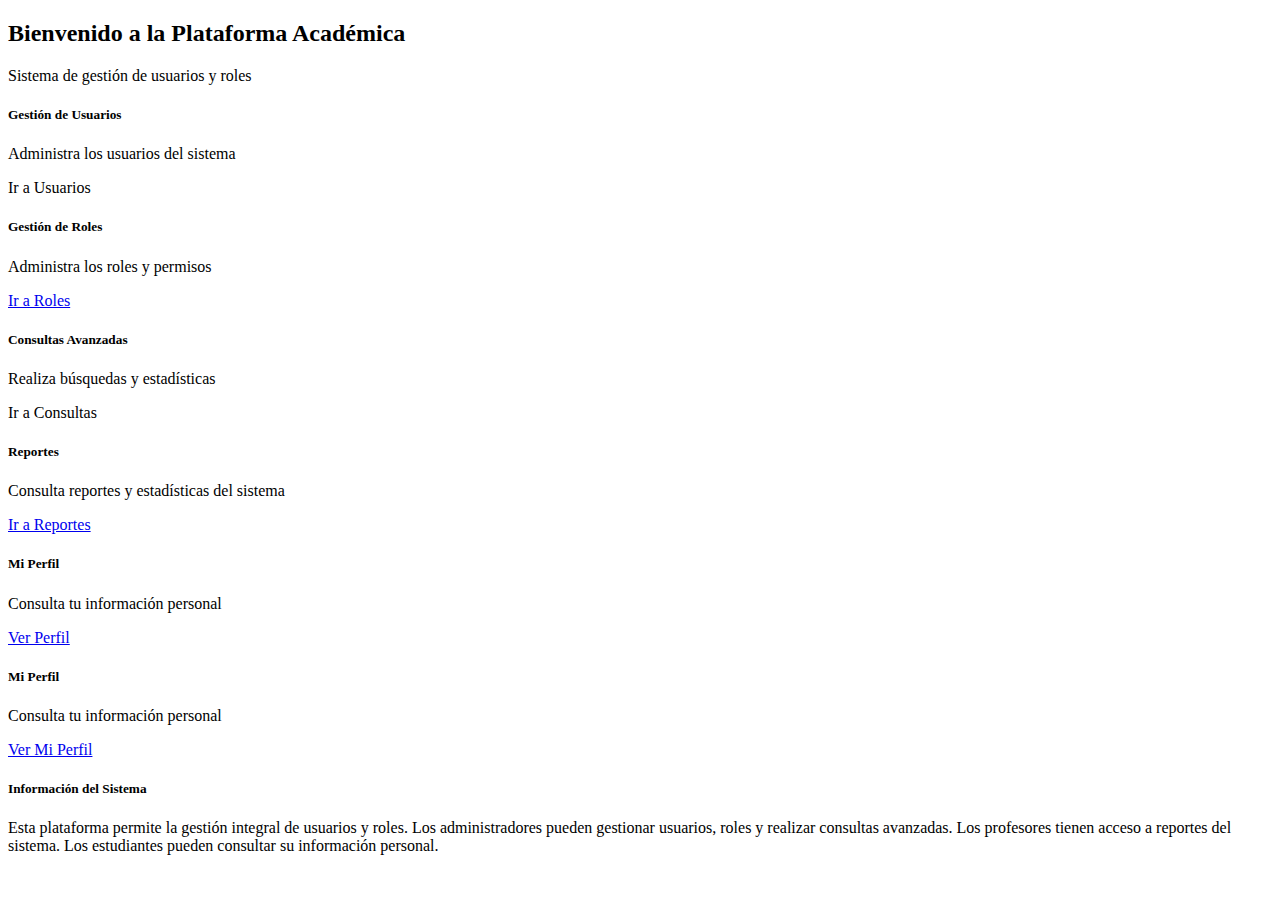
<file: EjercicioPractico2/src/main/resources/templates/index.html>
<!DOCTYPE html>
<html xmlns:th="http://www.thymeleaf.org"
      xmlns:sec="http://www.thymeleaf.org/extras/spring-security">
<head>
    <head th:replace="~{general/fragmentos :: head}"></head>
</head>
<body>
    <header th:replace="~{general/fragmentos :: header}"></header>
    <nav th:replace="~{general/fragmentos :: navbar}"></nav>
    
    <main class="content container">
        <div class="row mb-4">
            <div class="col-12">
                <h2>
                    <i class="bi bi-house-door-fill text-primary"></i>
                    Bienvenido a la Plataforma Académica
                </h2>
                <p class="text-muted">Sistema de gestión de usuarios y roles</p>
            </div>
        </div>
        
        <!-- Cards para ADMIN -->
        <div sec:authorize="hasRole('ADMIN')" class="row g-4 fade-in">
            <div class="col-md-4">
                <div class="card text-center h-100">
                    <div class="card-body">
                        <i class="bi bi-people-fill text-primary" style="font-size: 3rem;"></i>
                        <h5 class="card-title mt-3">Gestión de Usuarios</h5>
                        <p class="card-text">Administra los usuarios del sistema</p>
                        <a th:href="@{/usuarios/listado}" class="btn btn-primary btn-custom">
                            <i class="bi bi-arrow-right-circle"></i> Ir a Usuarios
</a>
                    </div>
                </div>
            </div>
            
            <div class="col-md-4">
                <div class="card text-center h-100">
                    <div class="card-body">
                        <i class="bi bi-shield-fill text-success" style="font-size: 3rem;"></i>
                        <h5 class="card-title mt-3">Gestión de Roles</h5>
                        <p class="card-text">Administra los roles y permisos</p>
                        <a href="/roles/listado" class="btn btn-success btn-custom">
                            <i class="bi bi-arrow-right-circle"></i> Ir a Roles
                        </a>
                    </div>
                </div>
            </div>
            
            <div class="col-md-4">
                <div class="card text-center h-100">
                    <div class="card-body">
                        <i class="bi bi-search text-info" style="font-size: 3rem;"></i>
                        <h5 class="card-title mt-3">Consultas Avanzadas</h5>
                        <p class="card-text">Realiza búsquedas y estadísticas</p>
                        <a th:href="@{/consultas/index}" class="btn btn-info btn-custom text-white">
                            <i class="bi bi-arrow-right-circle"></i> Ir a Consultas
                        </a>
                    </div>
                </div>
            </div>
        </div>
        
        <!-- Cards para PROFESOR -->
        <div sec:authorize="hasRole('PROFESOR')" class="row g-4 fade-in">
            <div class="col-md-6">
                <div class="card text-center h-100">
                    <div class="card-body">
                        <i class="bi bi-file-bar-graph-fill text-warning" style="font-size: 3rem;"></i>
                        <h5 class="card-title mt-3">Reportes</h5>
                        <p class="card-text">Consulta reportes y estadísticas del sistema</p>
                        <a href="/reportes/" class="btn btn-warning btn-custom">
                            <i class="bi bi-arrow-right-circle"></i> Ir a Reportes
                        </a>
                    </div>
                </div>
            </div>
            
            <div class="col-md-6">
                <div class="card text-center h-100">
                    <div class="card-body">
                        <i class="bi bi-person-badge-fill text-primary" style="font-size: 3rem;"></i>
                        <h5 class="card-title mt-3">Mi Perfil</h5>
                        <p class="card-text">Consulta tu información personal</p>
                        <a href="/perfil/" class="btn btn-primary btn-custom">
                            <i class="bi bi-arrow-right-circle"></i> Ver Perfil
                        </a>
                    </div>
                </div>
            </div>
        </div>
        
        <!-- Cards para ESTUDIANTE -->
        <div sec:authorize="hasRole('ESTUDIANTE')" class="row g-4 fade-in">
            <div class="col-md-12">
                <div class="card text-center">
                    <div class="card-body py-5">
                        <i class="bi bi-person-badge-fill text-primary" style="font-size: 4rem;"></i>
                        <h5 class="card-title mt-3">Mi Perfil</h5>
                        <p class="card-text">Consulta tu información personal</p>
                        <a href="/perfil/" class="btn btn-primary btn-custom btn-lg">
                            <i class="bi bi-arrow-right-circle"></i> Ver Mi Perfil
                        </a>
                    </div>
                </div>
            </div>
        </div>
        
        <!-- Información adicional -->
        <div class="row mt-5">
            <div class="col-12">
                <div class="card bg-light">
                    <div class="card-body">
                        <h5><i class="bi bi-info-circle-fill text-primary"></i> Información del Sistema</h5>
                        <p class="mb-0">
                            Esta plataforma permite la gestión integral de usuarios y roles. 
                            Los administradores pueden gestionar usuarios, roles y realizar consultas avanzadas. 
                            Los profesores tienen acceso a reportes del sistema. 
                            Los estudiantes pueden consultar su información personal.
                        </p>
                    </div>
                </div>
            </div>
        </div>
    </main>
    
    <footer th:replace="~{general/fragmentos :: footer}"></footer>
    <div th:replace="~{general/fragmentos :: scripts}"></div>
</body>
</html>
</file>
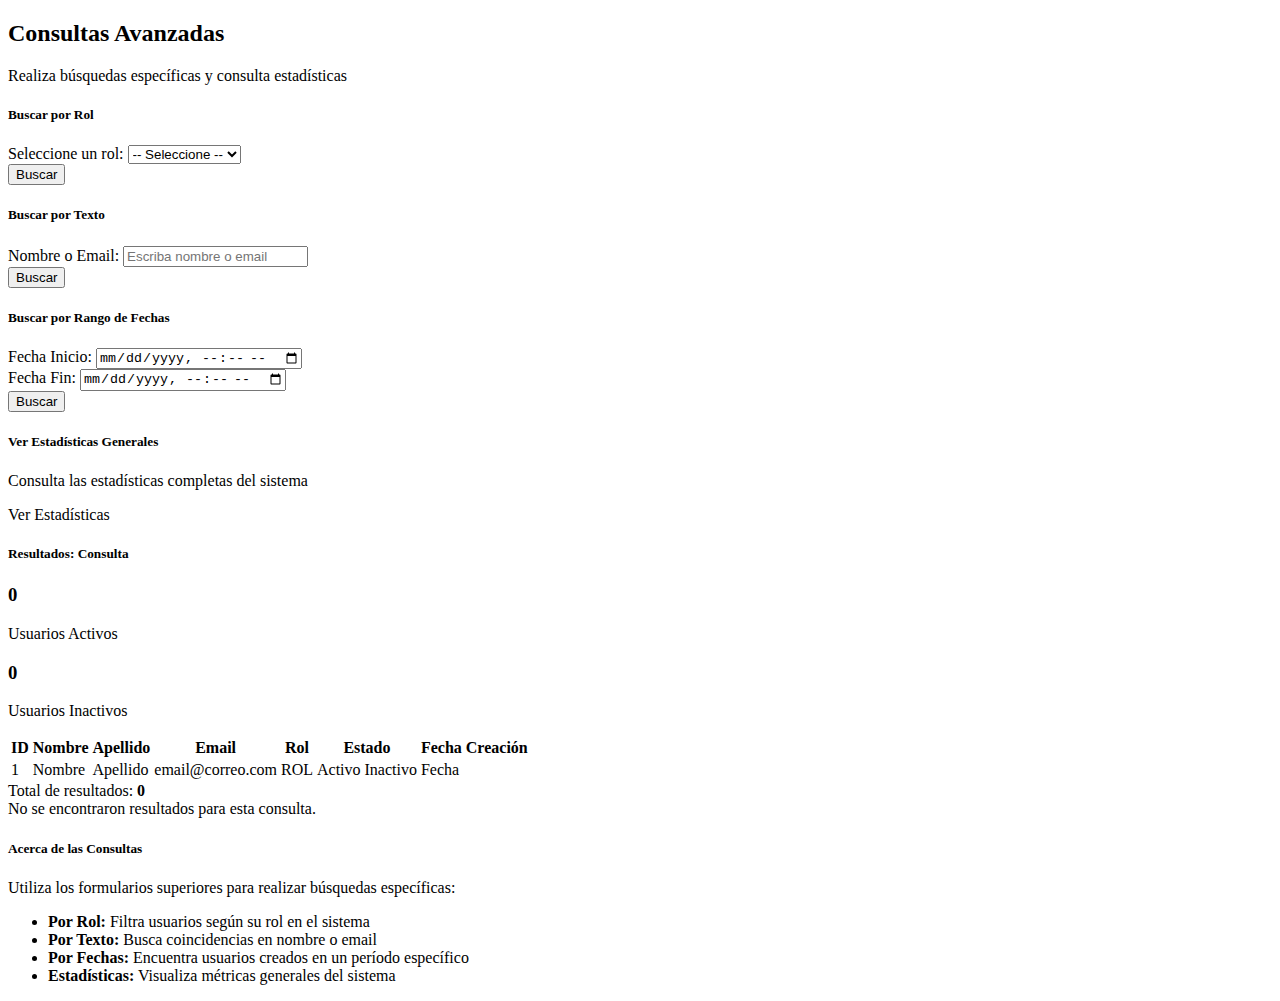
<file: EjercicioPractico2/src/main/resources/templates/consultas/index.html>
<!DOCTYPE html>
<html xmlns:th="http://www.thymeleaf.org" xmlns:sec="http://www.thymeleaf.org/extras/spring-security">
    <head th:replace="~{general/fragmentos :: head}"></head>


<body>
    <header th:replace="~{general/fragmentos :: header}"></header>
    <nav th:replace="~{general/fragmentos :: navbar}"></nav>
    
    <main class="content container">
        <div class="row mb-4">
            <div class="col-12">
                <h2>
                    <i class="bi bi-search text-info"></i>
                    Consultas Avanzadas
                </h2>
                <p class="text-muted">Realiza búsquedas específicas y consulta estadísticas</p>
            </div>
        </div>
        
        <!-- Formularios de Consulta -->
        <div class="row g-4 mb-4">
            <!-- Consulta por Rol -->
            <div class="col-md-6">
                <div class="card fade-in">
                    <div class="card-header bg-primary text-white">
                        <h5 class="mb-0">
                            <i class="bi bi-shield-fill"></i> Buscar por Rol
                        </h5>
                    </div>
                    <div class="card-body">
                        <form th:action="@{/consultas/por-rol}" method="get">
                            <div class="mb-3">
                                <label for="rolId" class="form-label">Seleccione un rol:</label>
                                <select class="form-select" id="rolId" name="rolId" required>
                                    <option value="">-- Seleccione --</option>
                                    <option th:each="rol : ${roles}" 
                                            th:value="${rol.id}" 
                                            th:text="${rol.nombre}">
                                    </option>
                                </select>
                            </div>
                            <button type="submit" class="btn btn-primary w-100">
                                <i class="bi bi-search"></i> Buscar
                            </button>
                        </form>
                    </div>
                </div>
            </div>
            
            <!-- Consulta por Texto -->
            <div class="col-md-6">
                <div class="card fade-in">
                    <div class="card-header bg-success text-white">
                        <h5 class="mb-0">
                            <i class="bi bi-search"></i> Buscar por Texto
                        </h5>
                    </div>
                    <div class="card-body">
                        <form th:action="@{/consultas/buscar-texto}" method="get">
                            <div class="mb-3">
                                <label for="texto" class="form-label">Nombre o Email:</label>
                                <input type="text" class="form-control" id="texto" 
                                       name="texto" placeholder="Escriba nombre o email" required>
                            </div>
                            <button type="submit" class="btn btn-success w-100">
                                <i class="bi bi-search"></i> Buscar
                            </button>
                        </form>
                    </div>
                </div>
            </div>
            
            <!-- Consulta por Rango de Fechas -->
            <div class="col-md-12">
                <div class="card fade-in">
                    <div class="card-header bg-warning text-dark">
                        <h5 class="mb-0">
                            <i class="bi bi-calendar-range-fill"></i> Buscar por Rango de Fechas
                        </h5>
                    </div>
                    <div class="card-body">
                        <form th:action="@{/consultas/por-fechas}" method="get">
                            <div class="row">
                                <div class="col-md-5 mb-3">
                                    <label for="inicio" class="form-label">Fecha Inicio:</label>
                                    <input type="datetime-local" class="form-control" 
                                           id="inicio" name="inicio" required>
                                </div>
                                <div class="col-md-5 mb-3">
                                    <label for="fin" class="form-label">Fecha Fin:</label>
                                    <input type="datetime-local" class="form-control" 
                                           id="fin" name="fin" required>
                                </div>
                                <div class="col-md-2 mb-3 d-flex align-items-end">
                                    <button type="submit" class="btn btn-warning w-100">
                                        <i class="bi bi-search"></i> Buscar
                                    </button>
                                </div>
                            </div>
                        </form>
                    </div>
                </div>
            </div>
            
            <!-- Estadísticas -->
            <div class="col-md-12">
                <div class="card fade-in">
                    <div class="card-header bg-info text-white">
                        <h5 class="mb-0">
                            <i class="bi bi-graph-up-arrow"></i> Ver Estadísticas Generales
                        </h5>
                    </div>
                    <div class="card-body text-center">
                        <p>Consulta las estadísticas completas del sistema</p>
                        <a th:href="@{/consultas/estadisticas}" class="btn btn-info btn-lg">
                            <i class="bi bi-bar-chart-fill"></i> Ver Estadísticas
                        </a>
                    </div>
                </div>
            </div>
        </div>
        
        <!-- Resultados de la Consulta -->
        <div th:if="${titulo != null}" class="card fade-in">
            <div class="card-header bg-dark text-white">
                <h5 class="mb-0">
                    <i class="bi bi-list-ul"></i> Resultados: <span th:text="${titulo}">Consulta</span>
                </h5>
            </div>
            <div class="card-body">
                <!-- Mostrar estadísticas si existen -->
                <div th:if="${activos != null}" class="row g-3 mb-4">
                    <div class="col-md-6">
                        <div class="alert alert-success text-center">
                            <h3 class="mb-0" th:text="${activos}">0</h3>
                            <p class="mb-0">Usuarios Activos</p>
                        </div>
                    </div>
                    <div class="col-md-6">
                        <div class="alert alert-danger text-center">
                            <h3 class="mb-0" th:text="${inactivos}">0</h3>
                            <p class="mb-0">Usuarios Inactivos</p>
                        </div>
                    </div>
                </div>
                
                <!-- Tabla de Resultados -->
                <div th:if="${usuarios != null and !usuarios.empty}">
                    <div class="table-responsive">
                        <table class="table table-hover table-striped">
                            <thead class="table-dark">
                                <tr>
                                    <th>ID</th>
                                    <th>Nombre</th>
                                    <th>Apellido</th>
                                    <th>Email</th>
                                    <th>Rol</th>
                                    <th>Estado</th>
                                    <th>Fecha Creación</th>
                                </tr>
                            </thead>
                            <tbody>
                                <tr th:each="usuario : ${usuarios}">
                                    <td th:text="${usuario.id}">1</td>
                                    <td th:text="${usuario.nombre}">Nombre</td>
                                    <td th:text="${usuario.apellido}">Apellido</td>
                                    <td th:text="${usuario.email}">email@correo.com</td>
                                    <td>
                                        <span class="badge bg-info" th:text="${usuario.rol.nombre}">ROL</span>
                                    </td>
                                    <td>
                                        <span th:if="${usuario.activo}" class="badge bg-success">Activo</span>
                                        <span th:unless="${usuario.activo}" class="badge bg-danger">Inactivo</span>
                                    </td>
                                    <td th:text="${#temporals.format(usuario.fechaCreacion, 'dd/MM/yyyy HH:mm')}">Fecha</td>
                                </tr>
                            </tbody>
                        </table>
                    </div>
                    <div class="alert alert-info mt-3">
                        <i class="bi bi-info-circle"></i>
                        Total de resultados: <strong th:text="${usuarios.size()}">0</strong>
                    </div>
                </div>
                
                <div th:if="${usuarios != null and usuarios.empty}" class="alert alert-warning">
                    <i class="bi bi-exclamation-triangle-fill"></i>
                    No se encontraron resultados para esta consulta.
                </div>
            </div>
        </div>
        
        <!-- Información -->
        <div class="row mt-4">
            <div class="col-12">
                <div class="card bg-light">
                    <div class="card-body">
                        <h5><i class="bi bi-lightbulb-fill text-warning"></i> Acerca de las Consultas</h5>
                        <p class="mb-0">
                            Utiliza los formularios superiores para realizar búsquedas específicas:
                        </p>
                        <ul class="mt-2">
                            <li><strong>Por Rol:</strong> Filtra usuarios según su rol en el sistema</li>
                            <li><strong>Por Texto:</strong> Busca coincidencias en nombre o email</li>
                            <li><strong>Por Fechas:</strong> Encuentra usuarios creados en un período específico</li>
                            <li><strong>Estadísticas:</strong> Visualiza métricas generales del sistema</li>
                        </ul>
                    </div>
                </div>
            </div>
        </div>
    </main>
    
    <footer th:replace="~{general/fragmentos :: footer}"></footer>
    <div th:replace="~{general/fragmentos :: scripts}"></div>
</body>
</html>
</file>
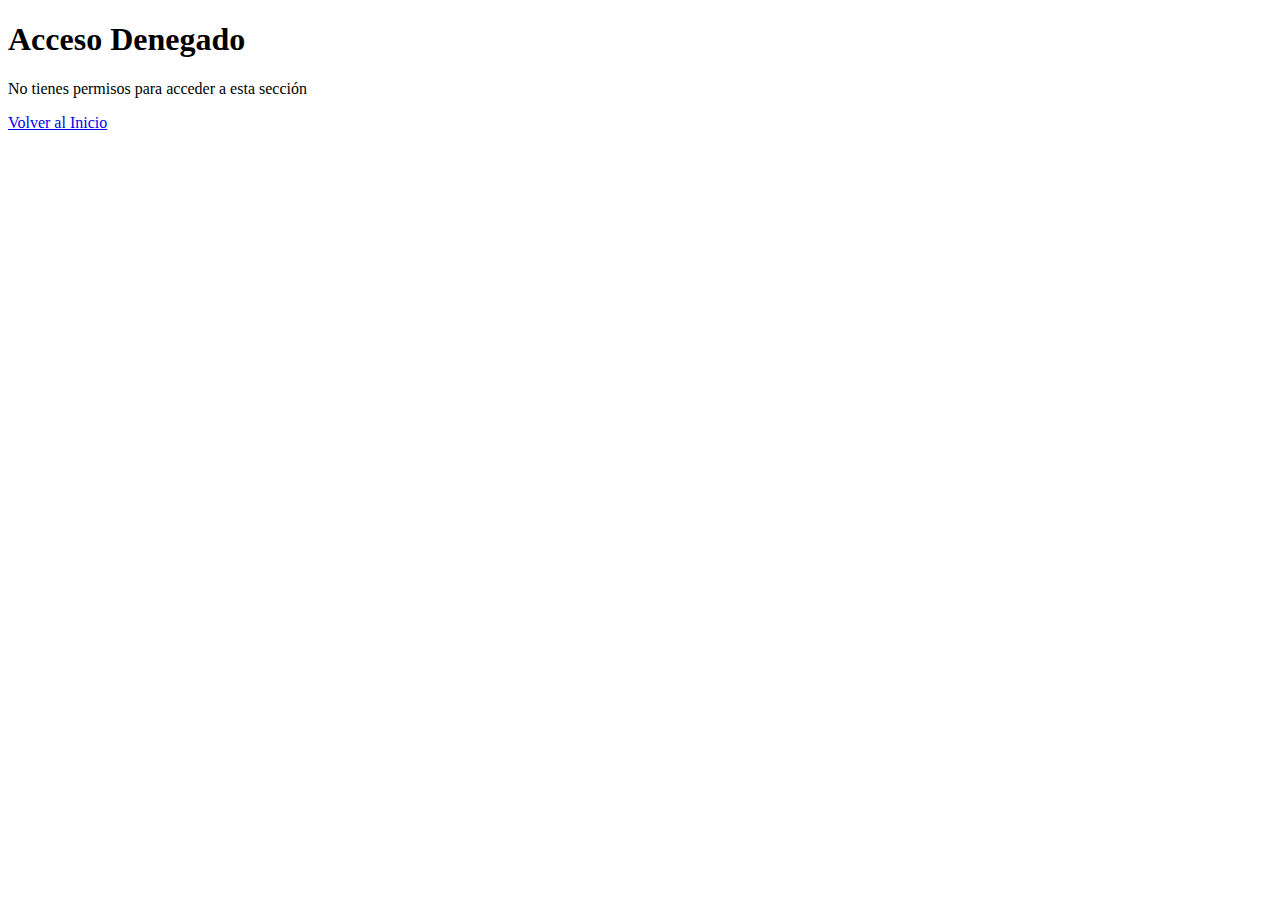
<file: EjercicioPractico2/src/main/resources/templates/acceso-denegado.html>
<!DOCTYPE html>
<html xmlns:th="http://www.thymeleaf.org">
<head>
    <head th:replace="~{general/fragmentos :: head}"></head>
</head>
<body>
    <header th:replace="~{general/fragmentos :: header}"></header>
    <nav th:replace="~{general/fragmentos :: navbar}"></nav>
    
    <main class="content container">
        <div class="access-denied-container">
            <div class="text-center">
                <i class="bi bi-shield-exclamation access-denied-icon"></i>
                <h1 class="display-4 mt-4">Acceso Denegado</h1>
                <p class="lead text-muted">
                    No tienes permisos para acceder a esta sección
                </p>
                <div class="mt-4">
                    <a href="/" class="btn btn-primary btn-lg btn-custom">
                        <i class="bi bi-house-door-fill"></i> Volver al Inicio
                    </a>
                </div>
            </div>
        </div>
    </main>
    
    <footer th:replace="~{general/fragmentos :: footer}"></footer>
    <div th:replace="~{general/fragmentos :: scripts}"></div>
</body>
</html>
</file>
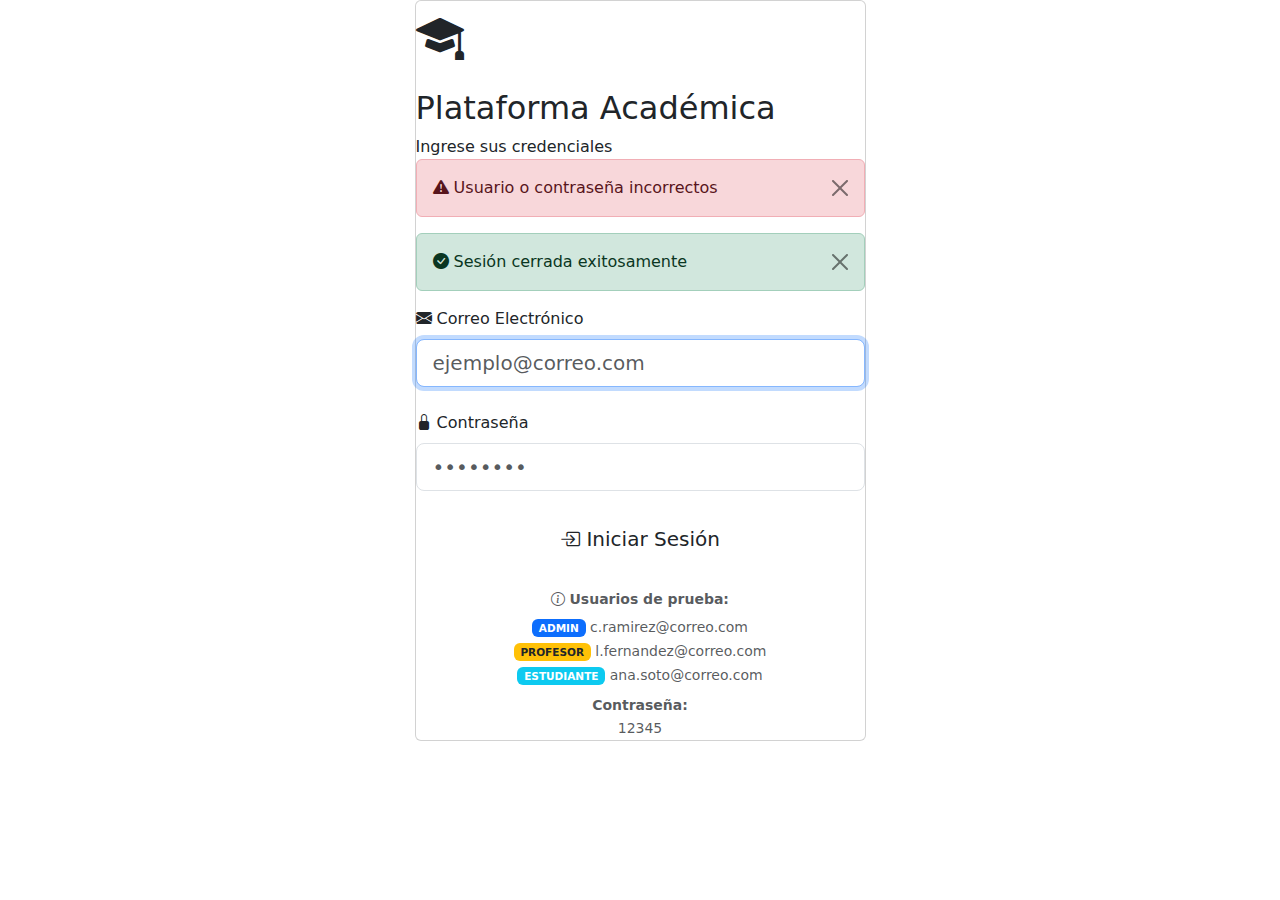
<file: EjercicioPractico2/src/main/resources/templates/login.html>
<!DOCTYPE html>
<html xmlns:th="http://www.thymeleaf.org">
<head>
    <meta charset="UTF-8">
    <meta name="viewport" content="width=device-width, initial-scale=1.0">
    <title>Login - Plataforma Académica</title>
    <link href="https://cdn.jsdelivr.net/npm/bootstrap@5.3.0/dist/css/bootstrap.min.css" rel="stylesheet">
    <link rel="stylesheet" href="https://cdn.jsdelivr.net/npm/bootstrap-icons@1.11.0/font/bootstrap-icons.css">
    <link rel="stylesheet" th:href="@{/css/estilos.css}">
</head>
<body>
    <div class="login-container">
        <div class="container">
            <div class="row justify-content-center">
                <div class="col-md-5">
                    <div class="card login-card">
                        <div class="login-header">
                            <i class="bi bi-mortarboard-fill" style="font-size: 3rem;"></i>
                            <h2 class="mt-3">Plataforma Académica</h2>
                            <p class="mb-0">Ingrese sus credenciales</p>
                        </div>
                        <div class="login-body">
                            <!-- Mensaje de error -->
                            <div th:if="${param.error}" class="alert alert-danger alert-dismissible fade show" role="alert">
                                <i class="bi bi-exclamation-triangle-fill"></i>
                                Usuario o contraseña incorrectos
                                <button type="button" class="btn-close" data-bs-dismiss="alert"></button>
                            </div>
                            
                            <!-- Mensaje de logout -->
                            <div th:if="${param.logout}" class="alert alert-success alert-dismissible fade show" role="alert">
                                <i class="bi bi-check-circle-fill"></i>
                                Sesión cerrada exitosamente
                                <button type="button" class="btn-close" data-bs-dismiss="alert"></button>
                            </div>
                            
                            <form th:action="@{/login}" method="post">
                                <div class="mb-4">
                                    <label for="username" class="form-label">
                                        <i class="bi bi-envelope-fill"></i> Correo Electrónico
                                    </label>
                                    <input type="email" class="form-control form-control-lg" 
                                           id="username" name="username" 
                                           placeholder="ejemplo@correo.com" required autofocus>
                                </div>
                                
                                <div class="mb-4">
                                    <label for="password" class="form-label">
                                        <i class="bi bi-lock-fill"></i> Contraseña
                                    </label>
                                    <input type="password" class="form-control form-control-lg" 
                                           id="password" name="password" 
                                           placeholder="••••••••" required>
                                </div>
                                
                                <button type="submit" class="btn btn-login w-100 btn-lg">
                                    <i class="bi bi-box-arrow-in-right"></i> Iniciar Sesión
                                </button>
                            </form>
                            
                            <div class="mt-4 text-center">
                                <small class="text-muted">
                                    <i class="bi bi-info-circle"></i>
                                    <strong>Usuarios de prueba:</strong><br>
                                    <span class="badge bg-primary mt-2">ADMIN</span> c.ramirez@correo.com<br>
                                    <span class="badge bg-warning text-dark mt-1">PROFESOR</span> l.fernandez@correo.com<br>
                                    <span class="badge bg-info mt-1">ESTUDIANTE</span> ana.soto@correo.com<br>
                                    <strong class="mt-2 d-block">Contraseña:</strong> 12345
                                </small>
                            </div>
                        </div>
                    </div>
                </div>
            </div>
        </div>
    </div>
    
    <script src="https://cdn.jsdelivr.net/npm/bootstrap@5.3.0/dist/js/bootstrap.bundle.min.js"></script>
</body>
</html>
</file>
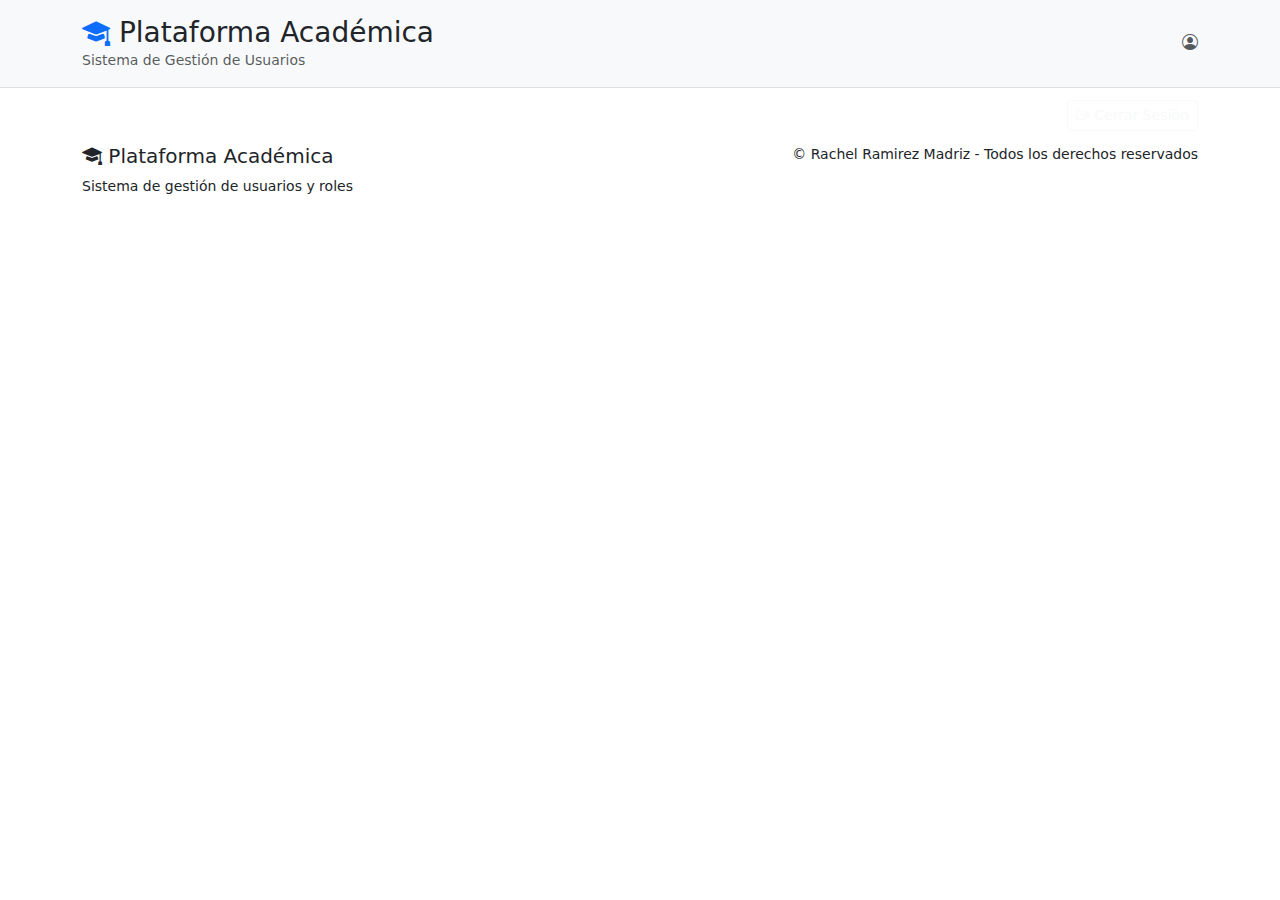
<file: EjercicioPractico2/src/main/resources/templates/general/fragmentos.html>
<!DOCTYPE html>
<html xmlns:th="http://www.thymeleaf.org"
      xmlns:sec="http://www.thymeleaf.org/extras/spring-security">

<head th:fragment="head">
    <meta charset="UTF-8">
    <meta name="viewport" content="width=device-width, initial-scale=1.0">
    <title>Plataforma Académica</title>

    <link href="https://cdn.jsdelivr.net/npm/bootstrap@5.3.0/dist/css/bootstrap.min.css" rel="stylesheet">
    <link rel="stylesheet" href="https://cdn.jsdelivr.net/npm/bootstrap-icons@1.11.0/font/bootstrap-icons.css">
    <link rel="stylesheet" th:href="@{/css/estilos.css}">
</head>

<body>

    <!-- HEADER -->
    <header th:fragment="header" class="bg-light py-3 border-bottom">
        <div class="container">
            <div class="row align-items-center">
                <div class="col-md-8">
                    <h1 class="h3 mb-0">
                        <i class="bi bi-mortarboard-fill text-primary"></i>
                        Plataforma Académica
                    </h1>
                    <p class="text-muted mb-0 small">Sistema de Gestión de Usuarios</p>
                </div>
                <div class="col-md-4 text-end" sec:authorize="isAuthenticated()">
                    <span class="text-muted">
                        <i class="bi bi-person-circle"></i>
                        <span sec:authentication="name"></span>
                    </span>
                    <span class="badge bg-primary ms-2" sec:authentication="principal.authorities"></span>
                </div>
            </div>
        </div>
    </header>

    <!-- NAVBAR -->
    <nav th:fragment="navbar" class="navbar navbar-expand-lg navbar-dark">
        <div class="container">
            <a class="navbar-brand" th:href="@{/}">
                <i class="bi bi-house-door-fill"></i> Inicio
            </a>

            <button class="navbar-toggler" type="button" data-bs-toggle="collapse" data-bs-target="#navbarNav">
                <span class="navbar-toggler-icon"></span>
            </button>

            <div class="collapse navbar-collapse" id="navbarNav">
                <ul class="navbar-nav me-auto">

                    <li class="nav-item" sec:authorize="hasRole('ADMIN')">
                        <a class="nav-link" th:href="@{/usuarios/listado}">
                            <i class="bi bi-people-fill"></i> Usuarios
                        </a>
                    </li>

                    <li class="nav-item" sec:authorize="hasRole('ADMIN')">
                        <a class="nav-link" th:href="@{/roles/listado}">
                            <i class="bi bi-shield-fill"></i> Roles
                        </a>
                    </li>

                    
                    <li class="nav-item" sec:authorize="hasRole('ADMIN')">
                        <a class="nav-link" th:href="@{/consultas/index}">
                            <i class="bi bi-search"></i> Consultas
                        </a>
                    </li>

                    <li class="nav-item" sec:authorize="hasRole('PROFESOR')">
                        <a class="nav-link" th:href="@{/reportes/reportes}">
                            <i class="bi bi-file-bar-graph-fill"></i> Reportes
                        </a>
                    </li>

                    <li class="nav-item" sec:authorize="isAuthenticated()">
                        <a class="nav-link" th:href="@{/perfil/}">
                            <i class="bi bi-person-badge-fill"></i> Mi Perfil
                        </a>
                    </li>

                </ul>

                <ul class="navbar-nav" sec:authorize="isAuthenticated()">
                    <li class="nav-item">
                        <form th:action="@{/logout}" method="post" class="d-inline">
                            <button type="submit" class="btn btn-outline-light btn-sm">
                                <i class="bi bi-box-arrow-right"></i> Cerrar Sesión
                            </button>
                        </form>
                    </li>
                </ul>

            </div>
        </div>
    </nav>

    <!-- FOOTER -->
    <footer th:fragment="footer">
        <div class="container">
            <div class="row">
                <div class="col-md-6">
                    <h5><i class="bi bi-mortarboard-fill"></i> Plataforma Académica</h5>
                    <p class="small mb-0">Sistema de gestión de usuarios y roles</p>
                </div>
                <div class="col-md-6 text-end">
                    <p class="small mb-0">© Rachel Ramirez Madriz - Todos los derechos reservados</p>
                </div>
            </div>
        </div>
    </footer>

    <!-- SCRIPTS -->
    <div th:fragment="scripts">
        <script src="https://cdn.jsdelivr.net/npm/bootstrap@5.3.0/dist/js/bootstrap.bundle.min.js"></script>
    </div>

</body>
</html>
</file>
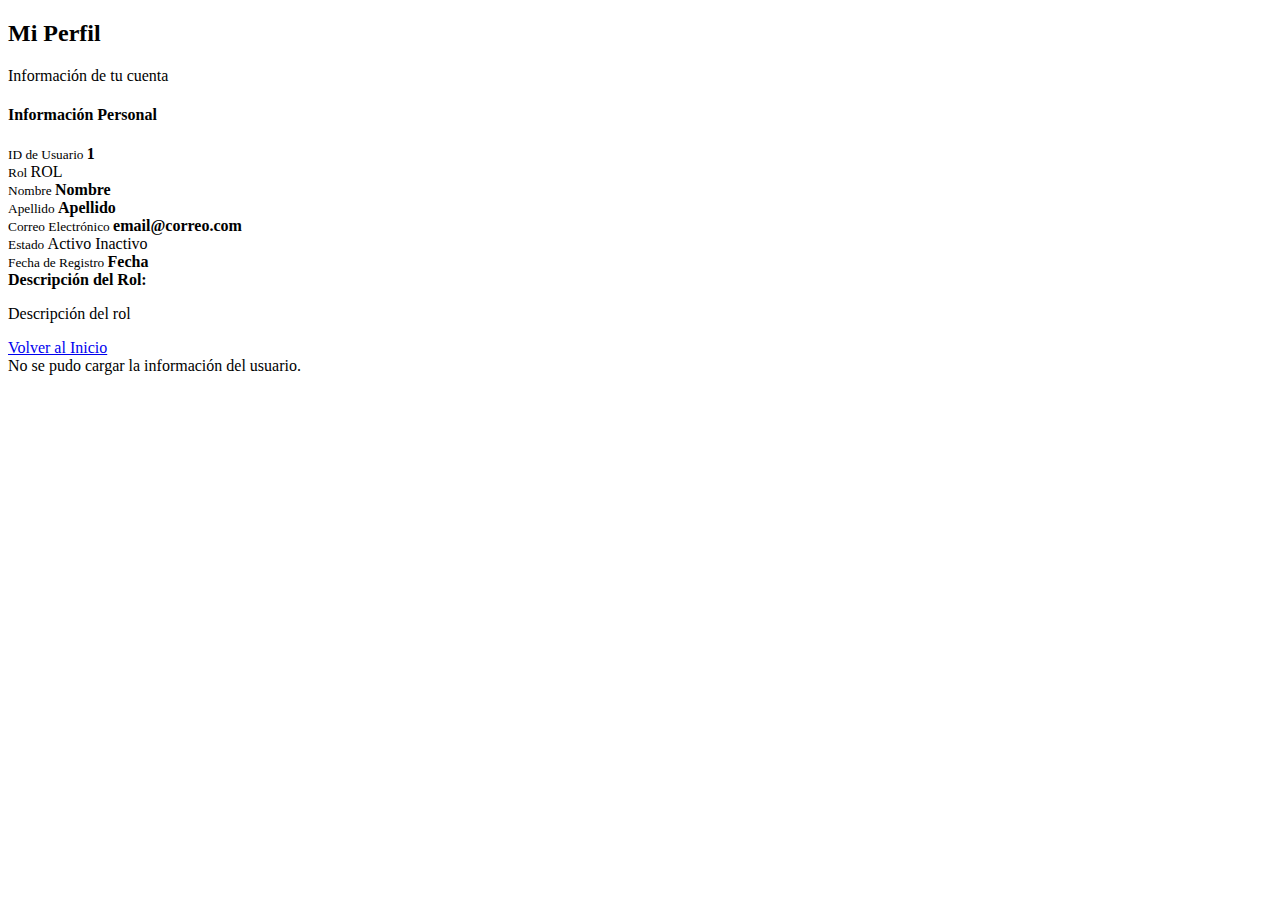
<file: EjercicioPractico2/src/main/resources/templates/perfil/perfil.html>
<!DOCTYPE html>
<html xmlns:th="http://www.thymeleaf.org">
<head>
    <head th:replace="~{general/fragmentos :: head}"></head>
</head>
<body>
    <header th:replace="~{general/fragmentos :: header}"></header>
    <nav th:replace="~{general/fragmentos :: navbar}"></nav>
    
    <main class="content container">
        <div class="row mb-4">
            <div class="col-12">
                <h2>
                    <i class="bi bi-person-badge-fill text-primary"></i>
                    Mi Perfil
                </h2>
                <p class="text-muted">Información de tu cuenta</p>
            </div>
        </div>
        
        <div class="row justify-content-center fade-in">
            <div class="col-md-8">
                <div class="card" th:if="${usuario != null}">
                    <div class="card-header bg-primary text-white">
                        <h4 class="mb-0">
                            <i class="bi bi-person-circle"></i> Información Personal
                        </h4>
                    </div>
                    <div class="card-body">
                        <div class="row mb-4">
                            <div class="col-md-12 text-center mb-4">
                                <i class="bi bi-person-circle text-primary" style="font-size: 5rem;"></i>
                            </div>
                        </div>
                        
                        <div class="row">
                            <div class="col-md-6 mb-3">
                                <div class="p-3 bg-light rounded">
                                    <small class="text-muted d-block mb-1">
                                        <i class="bi bi-hash"></i> ID de Usuario
                                    </small>
                                    <strong class="fs-5" th:text="${usuario.id}">1</strong>
                                </div>
                            </div>
                            
                            <div class="col-md-6 mb-3">
                                <div class="p-3 bg-light rounded">
                                    <small class="text-muted d-block mb-1">
                                        <i class="bi bi-shield-fill"></i> Rol
                                    </small>
                                    <span class="badge bg-info fs-6" th:text="${usuario.rol.nombre}">ROL</span>
                                </div>
                            </div>
                        </div>
                        
                        <div class="row">
                            <div class="col-md-6 mb-3">
                                <div class="p-3 bg-light rounded">
                                    <small class="text-muted d-block mb-1">
                                        <i class="bi bi-person-fill"></i> Nombre
                                    </small>
                                    <strong class="fs-5" th:text="${usuario.nombre}">Nombre</strong>
                                </div>
                            </div>
                            
                            <div class="col-md-6 mb-3">
                                <div class="p-3 bg-light rounded">
                                    <small class="text-muted d-block mb-1">
                                        <i class="bi bi-person-fill"></i> Apellido
                                    </small>
                                    <strong class="fs-5" th:text="${usuario.apellido}">Apellido</strong>
                                </div>
                            </div>
                        </div>
                        
                        <div class="row">
                            <div class="col-md-12 mb-3">
                                <div class="p-3 bg-light rounded">
                                    <small class="text-muted d-block mb-1">
                                        <i class="bi bi-envelope-fill"></i> Correo Electrónico
                                    </small>
                                    <strong class="fs-5" th:text="${usuario.email}">email@correo.com</strong>
                                </div>
                            </div>
                        </div>
                        
                        <div class="row">
                            <div class="col-md-6 mb-3">
                                <div class="p-3 bg-light rounded">
                                    <small class="text-muted d-block mb-1">
                                        <i class="bi bi-toggle-on"></i> Estado
                                    </small>
                                    <span th:if="${usuario.activo}" class="badge bg-success fs-6">
                                        <i class="bi bi-check-circle-fill"></i> Activo
                                    </span>
                                    <span th:unless="${usuario.activo}" class="badge bg-danger fs-6">
                                        <i class="bi bi-x-circle-fill"></i> Inactivo
                                    </span>
                                </div>
                            </div>
                            
                            <div class="col-md-6 mb-3">
                                <div class="p-3 bg-light rounded">
                                    <small class="text-muted d-block mb-1">
                                        <i class="bi bi-calendar-fill"></i> Fecha de Registro
                                    </small>
                                    <strong class="fs-6" th:text="${#temporals.format(usuario.fechaCreacion, 'dd/MM/yyyy HH:mm')}">Fecha</strong>
                                </div>
                            </div>
                        </div>
                        
                        <div class="row mt-4">
                            <div class="col-md-12">
                                <div class="alert alert-info">
                                    <i class="bi bi-info-circle-fill"></i>
                                    <strong>Descripción del Rol:</strong>
                                    <p class="mb-0 mt-2" th:text="${usuario.rol.descripcion}">Descripción del rol</p>
                                </div>
                            </div>
                        </div>
                        
                        <div class="text-center mt-4">
                            <a href="/" class="btn btn-primary btn-custom btn-lg">
                                <i class="bi bi-house-door-fill"></i> Volver al Inicio
                            </a>
                        </div>
                    </div>
                </div>
                
                <!-- Mensaje si no hay usuario -->
                <div class="alert alert-warning" th:if="${usuario == null}">
                    <i class="bi bi-exclamation-triangle-fill"></i>
                    No se pudo cargar la información del usuario.
                </div>
            </div>
        </div>
    </main>
    
    <footer th:replace="~{general/fragmentos :: footer}"></footer>
    <div th:replace="~{general/fragmentos :: scripts}"></div>
</body>
</html>
</file>
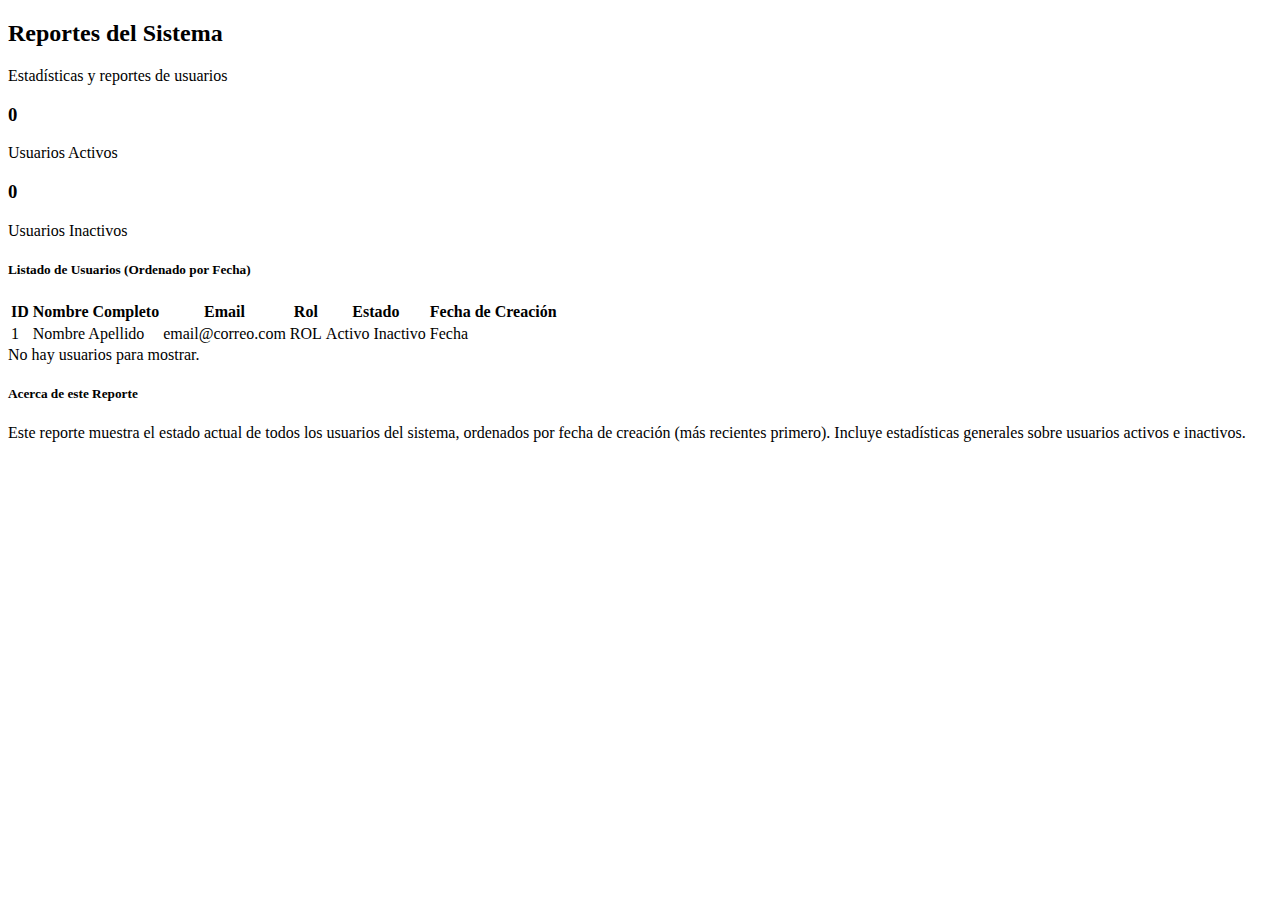
<file: EjercicioPractico2/src/main/resources/templates/reportes/reportes.html>
<!DOCTYPE html>
<html xmlns:th="http://www.thymeleaf.org">
<head>
    <head th:replace="~{general/fragmentos :: head}"></head>
</head>
<body>
    <header th:replace="~{general/fragmentos :: header}"></header>
    <nav th:replace="~{general/fragmentos :: navbar}"></nav>
    
    <main class="content container">
        <div class="row mb-4">
            <div class="col-12">
                <h2>
                    <i class="bi bi-file-bar-graph-fill text-warning"></i>
                    Reportes del Sistema
                </h2>
                <p class="text-muted">Estadísticas y reportes de usuarios</p>
            </div>
        </div>
        
        <!-- Tarjetas de Estadísticas -->
        <div class="row g-4 mb-4 fade-in">
            <div class="col-md-6">
                <div class="card bg-success text-white">
                    <div class="card-body text-center">
                        <i class="bi bi-check-circle-fill" style="font-size: 3rem;"></i>
                        <h3 class="mt-3 mb-0" th:text="${totalActivos}">0</h3>
                        <p class="mb-0">Usuarios Activos</p>
                    </div>
                </div>
            </div>
            
            <div class="col-md-6">
                <div class="card bg-danger text-white">
                    <div class="card-body text-center">
                        <i class="bi bi-x-circle-fill" style="font-size: 3rem;"></i>
                        <h3 class="mt-3 mb-0" th:text="${totalInactivos}">0</h3>
                        <p class="mb-0">Usuarios Inactivos</p>
                    </div>
                </div>
            </div>
        </div>
        
        <!-- Tabla de Usuarios -->
        <div class="card fade-in">
            <div class="card-header bg-warning text-dark">
                <h5 class="mb-0">
                    <i class="bi bi-people-fill"></i> Listado de Usuarios (Ordenado por Fecha)
                </h5>
            </div>
            <div class="card-body">
                <div th:if="${usuarios != null and !usuarios.empty}">
                    <div class="table-responsive">
                        <table class="table table-hover table-striped">
                            <thead class="table-dark">
                                <tr>
                                    <th>ID</th>
                                    <th>Nombre Completo</th>
                                    <th>Email</th>
                                    <th>Rol</th>
                                    <th>Estado</th>
                                    <th>Fecha de Creación</th>
                                </tr>
                            </thead>
                            <tbody>
                                <tr th:each="usuario : ${usuarios}">
                                    <td th:text="${usuario.id}">1</td>
                                    <td th:text="${usuario.nombre + ' ' + usuario.apellido}">Nombre Apellido</td>
                                    <td th:text="${usuario.email}">email@correo.com</td>
                                    <td>
                                        <span class="badge bg-info" th:text="${usuario.rol.nombre}">ROL</span>
                                    </td>
                                    <td>
                                        <span th:if="${usuario.activo}" class="badge bg-success">
                                            <i class="bi bi-check-circle-fill"></i> Activo
                                        </span>
                                        <span th:unless="${usuario.activo}" class="badge bg-danger">
                                            <i class="bi bi-x-circle-fill"></i> Inactivo
                                        </span>
                                    </td>
                                    <td th:text="${#temporals.format(usuario.fechaCreacion, 'dd/MM/yyyy HH:mm')}">Fecha</td>
                                </tr>
                            </tbody>
                        </table>
                    </div>
                </div>
                
                <div th:if="${usuarios == null or usuarios.empty}" class="alert alert-info">
                    <i class="bi bi-info-circle"></i> No hay usuarios para mostrar.
                </div>
            </div>
        </div>
        
        <!-- Información Adicional -->
        <div class="row mt-4">
            <div class="col-12">
                <div class="card bg-light">
                    <div class="card-body">
                        <h5><i class="bi bi-info-circle-fill text-primary"></i> Acerca de este Reporte</h5>
                        <p class="mb-0">
                            Este reporte muestra el estado actual de todos los usuarios del sistema, 
                            ordenados por fecha de creación (más recientes primero). 
                            Incluye estadísticas generales sobre usuarios activos e inactivos.
                        </p>
                    </div>
                </div>
            </div>
        </div>
    </main>
    
    <footer th:replace="~{general/fragmentos :: footer}"></footer>
    <div th:replace="~{general/fragmentos :: scripts}"></div>
</body>
</html>
</file>
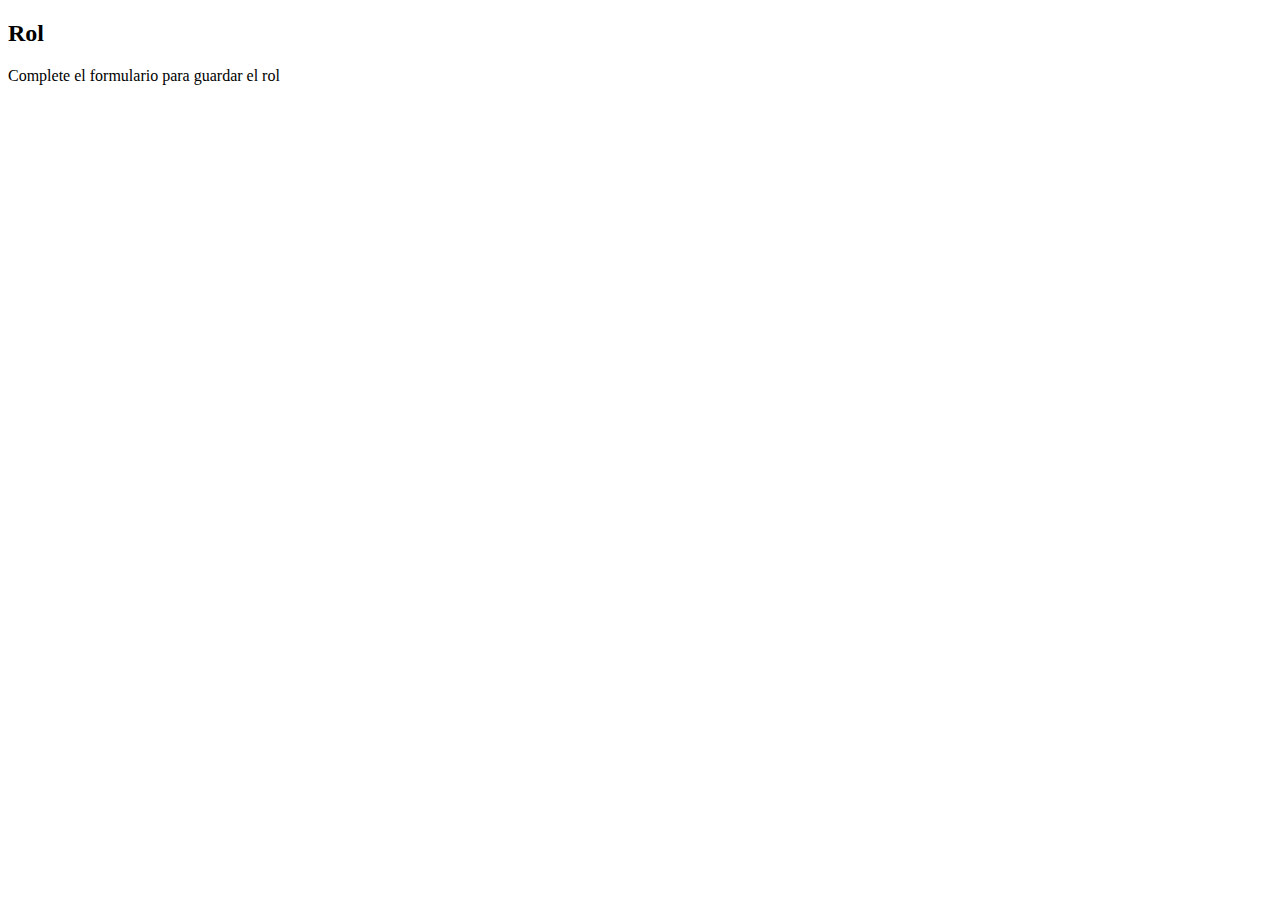
<file: EjercicioPractico2/src/main/resources/templates/roles/formulario.html>
<!DOCTYPE html>
<html xmlns:th="http://www.thymeleaf.org">
<head>
    <head th:replace="~{general/fragmentos :: head}"></head>
</head>
<body>
    <header th:replace="~{general/fragmentos :: header}"></header>
    <nav th:replace="~{general/fragmentos :: navbar}"></nav>
    
    <main class="content container">
        <div class="row mb-4">
            <div class="col-12">
                <h2>
                    <i class="bi bi-shield-plus text-success"></i>
                    <span th:text="${rol.id != null} ? 'Editar Rol' : 'Nuevo Rol'">Rol</span>
                </h2>
                <p class="text-muted">Complete el formulario para guardar el rol</p>
            </div>
        </div>
        
        <div class="row justify-content-center">
            <div class="col-md-8">
                <div class="card fade-in">
                    <div class="card-body">
                        <div th:replace="~{rol/fragmentos :: formularioRol}"></div>
                    </div>
                </div>
            </div>
        </div>
    </main>
    
    <footer th:replace="~{general/fragmentos :: footer}"></footer>
    <div th:replace="~{general/fragmentos :: scripts}"></div>
</body>
</html>
</file>
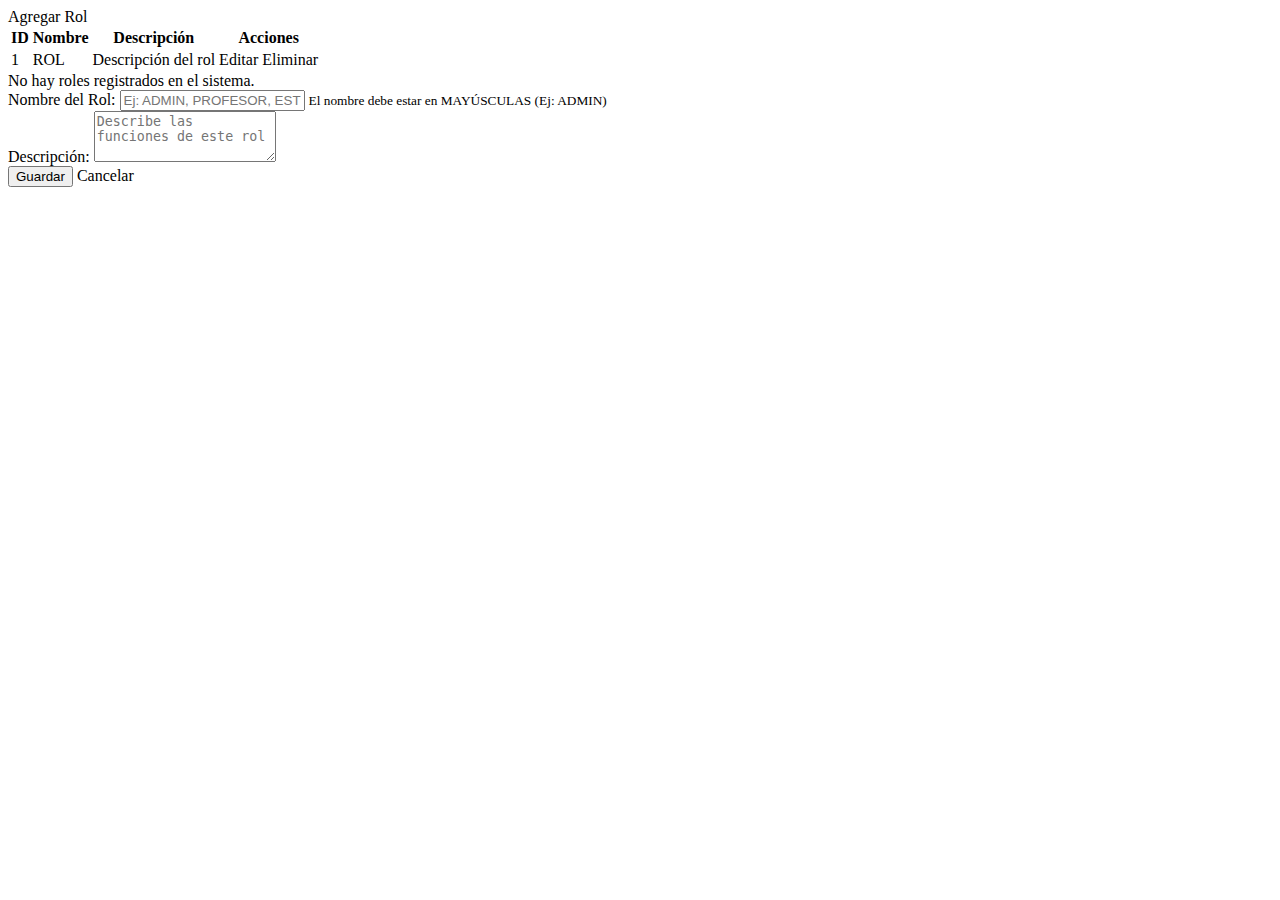
<file: EjercicioPractico2/src/main/resources/templates/roles/fragmentos.html>
<!DOCTYPE html>
<html xmlns:th="http://www.thymeleaf.org">
<head>
    <title>Fragmentos Rol</title>
</head>
<body>
    <!-- Crear rol -->
    <div th:fragment="botonesAgregar" class="mb-3">
        <a th:href="@{/roles/nuevo}" class="btn btn-success">
            <i class="bi bi-plus-circle"></i> Agregar Rol
        </a>
    </div>

    <!-- TABLA DE ROLES -->
    <div th:fragment="listadoRoles" th:if="${roles != null and !roles.empty}">
        <div class="table-responsive">
            <table class="table table-hover table-striped">
                <thead class="table-dark">
                    <tr>
                        <th>ID</th>
                        <th>Nombre</th>
                        <th>Descripción</th>
                        <th>Acciones</th>
                    </tr>
                </thead>
                <tbody>
                    <tr th:each="rol : ${roles}">
                        <td th:text="${rol.id}">1</td>
                        <td>
                            <span class="badge bg-info fs-6" th:text="${rol.nombre}">ROL</span>
                        </td>
                        <td th:text="${rol.descripcion}">Descripción del rol</td>
                        <td>
                            <a th:href="@{/roles/editar/} + ${rol.id}" 
                               class="btn btn-warning btn-sm" title="Editar">
                                <i class="bi bi-pencil-fill"></i> Editar
                            </a>
                            <a th:href="@{/roles/eliminar/} + ${rol.id}" 
                               class="btn btn-danger btn-sm" 
                               onclick="return confirm('¿Está seguro de eliminar este rol? Esto puede afectar a los usuarios asociados.');"
                               title="Eliminar">
                                <i class="bi bi-trash-fill"></i> Eliminar
                            </a>
                        </td>
                    </tr>
                </tbody>
            </table>
        </div>
    </div>
    
    <!-- MENSAJE CUANDO NO HAY ROLES -->
    <div th:fragment="listadoRoles" th:if="${roles == null or roles.empty}" class="alert alert-info">
        <i class="bi bi-info-circle"></i> No hay roles registrados en el sistema.
    </div>

    <!-- FORMULARIO DE ROL -->
    <div th:fragment="formularioRol">
        <form th:action="@{/roles/guardar}" method="post" th:object="${rol}">
            <input type="hidden" th:field="*{id}">
            
            <div class="mb-3">
                <label for="nombre" class="form-label">
                    <i class="bi bi-shield-fill"></i> Nombre del Rol:
                </label>
                <input type="text" class="form-control" id="nombre" 
                       th:field="*{nombre}" 
                       placeholder="Ej: ADMIN, PROFESOR, ESTUDIANTE"
                       required>
                <small class="form-text text-muted">
                    El nombre debe estar en MAYÚSCULAS (Ej: ADMIN)
                </small>
            </div>
            
            <div class="mb-3">
                <label for="descripcion" class="form-label">
                    <i class="bi bi-file-text-fill"></i> Descripción:
                </label>
                <textarea class="form-control" id="descripcion" 
                          th:field="*{descripcion}" 
                          rows="3"
                          placeholder="Describe las funciones de este rol"></textarea>
            </div>
            
            <div class="mt-4">
                <button type="submit" class="btn btn-success btn-custom">
                    <i class="bi bi-save"></i> Guardar
                </button>
                <a th:href="@{/roles/listado}" class="btn btn-secondary btn-custom">
                    <i class="bi bi-x-circle"></i> Cancelar
                </a>
            </div>
        </form>
    </div>
</body>
</html>
</file>
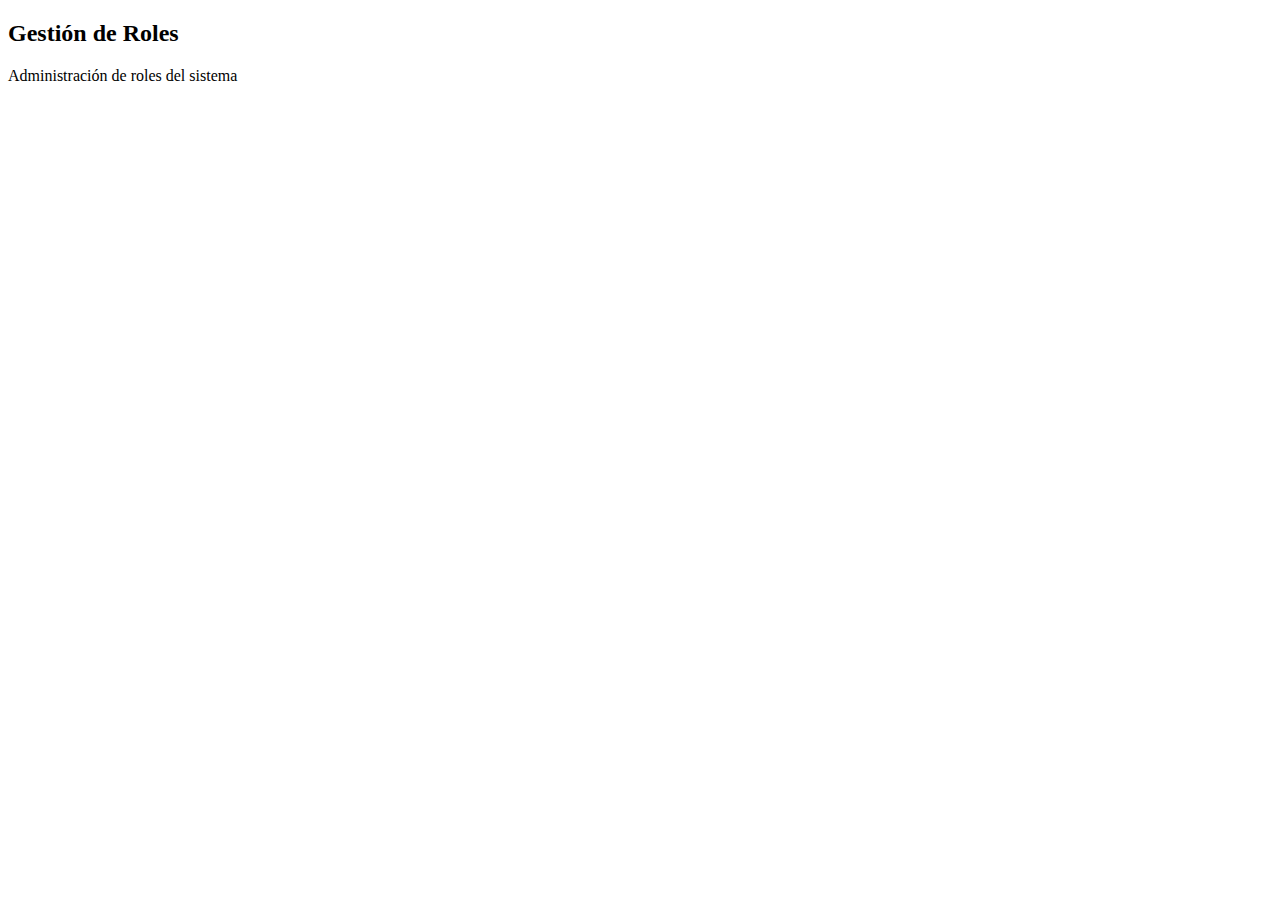
<file: EjercicioPractico2/src/main/resources/templates/roles/listado.html>
<!DOCTYPE html>
<html xmlns:th="http://www.thymeleaf.org">
<head>
    <head th:replace="~{general/fragmentos :: head}"></head>
</head>
<body>
    <header th:replace="~{general/fragmentos :: header}"></header>
    <nav th:replace="~{general/fragmentos :: navbar}"></nav>
    
    <main class="content container">
        <div class="row mb-4">
            <div class="col-12">
                <h2>
                    <i class="bi bi-shield-fill text-success"></i>
                    Gestión de Roles
                </h2>
                <p class="text-muted">Administración de roles del sistema</p>
            </div>
        </div>
        
        <div th:replace="~{rol/fragmentos :: botonesAgregar}"></div>
        <div th:replace="~{rol/fragmentos :: listadoRoles}"></div>
    </main>
    
    <footer th:replace="~{general/fragmentos :: footer}"></footer>
    <div th:replace="~{general/fragmentos :: scripts}"></div>
</body>
</html>
</file>
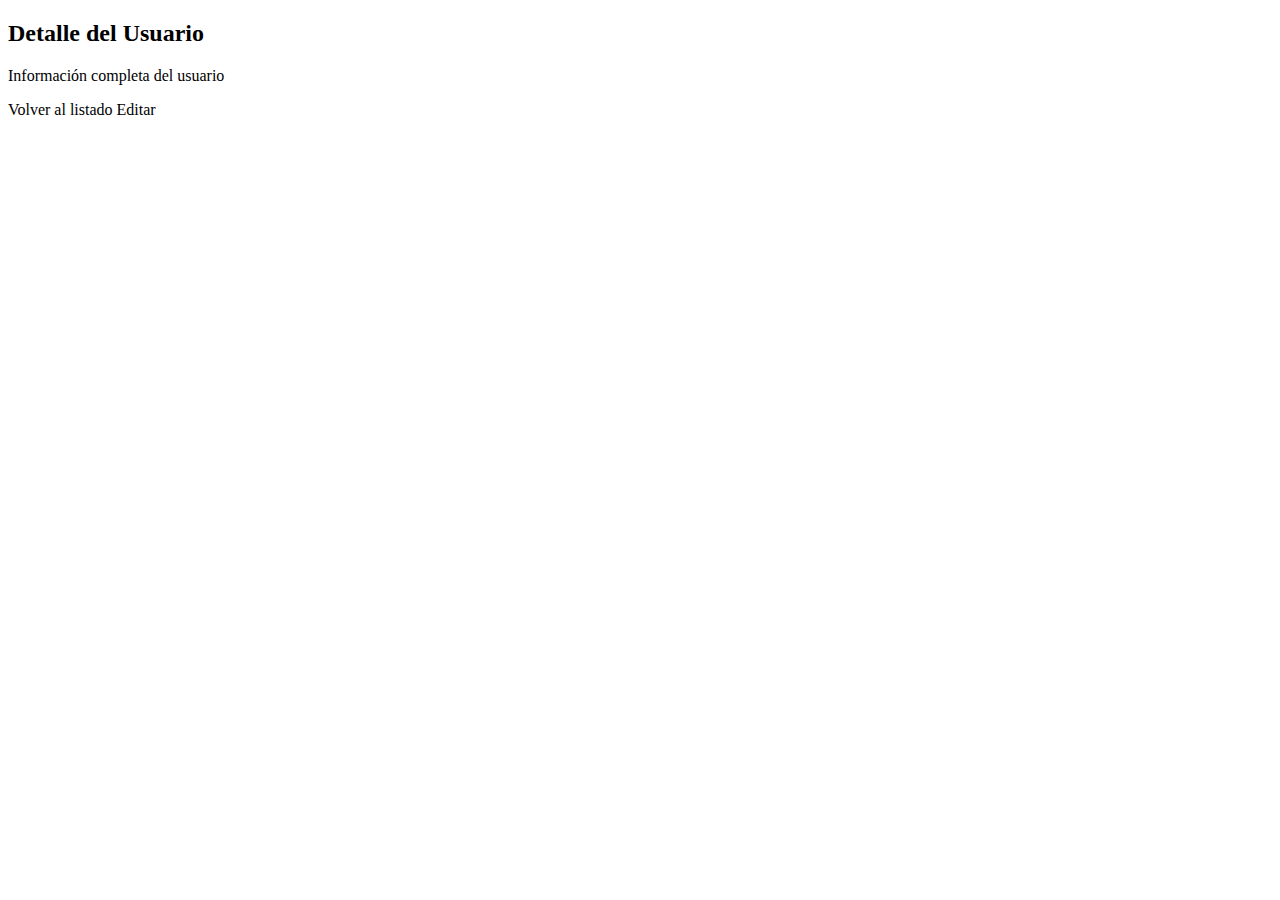
<file: EjercicioPractico2/src/main/resources/templates/usuarios/detalles.html>
<!DOCTYPE html>
<html xmlns:th="http://www.thymeleaf.org">
<head>
    <title>Detalle del Usuario</title>
    <head th:replace="~{general/fragmentos :: head}"></head>
</head>
<body>
    <header th:replace="~{general/fragmentos :: header}"></header>
    <nav th:replace="~{general/fragmentos :: navbar}"></nav>

    <main class="container mt-4">
        <div class="row mb-4">
            <div class="col-12">
                <h2>
                    <i class="bi bi-person-circle text-primary"></i>
                    Detalle del Usuario
                </h2>
                <p class="text-muted">Información completa del usuario</p>
            </div>
        </div>

        <div class="card fade-in">
            <div class="card-body">
                
                <div th:replace="~{usuarios/fragmentos :: detalleUsuario}"></div>
            </div>
        </div>

        <div class="mt-3">
            <a th:href="@{/usuarios/listado}" class="btn btn-secondary">Volver al listado</a>
            <a th:href="@{/usuarios/editar/{id}(id=${usuario.id})}" class="btn btn-warning">Editar</a>
        </div>
    </main>

    <footer th:replace="~{general/fragmentos :: footer}"></footer>
    <div th:replace="~{general/fragmentos :: scripts}"></div>
</body>
</html>
</file>
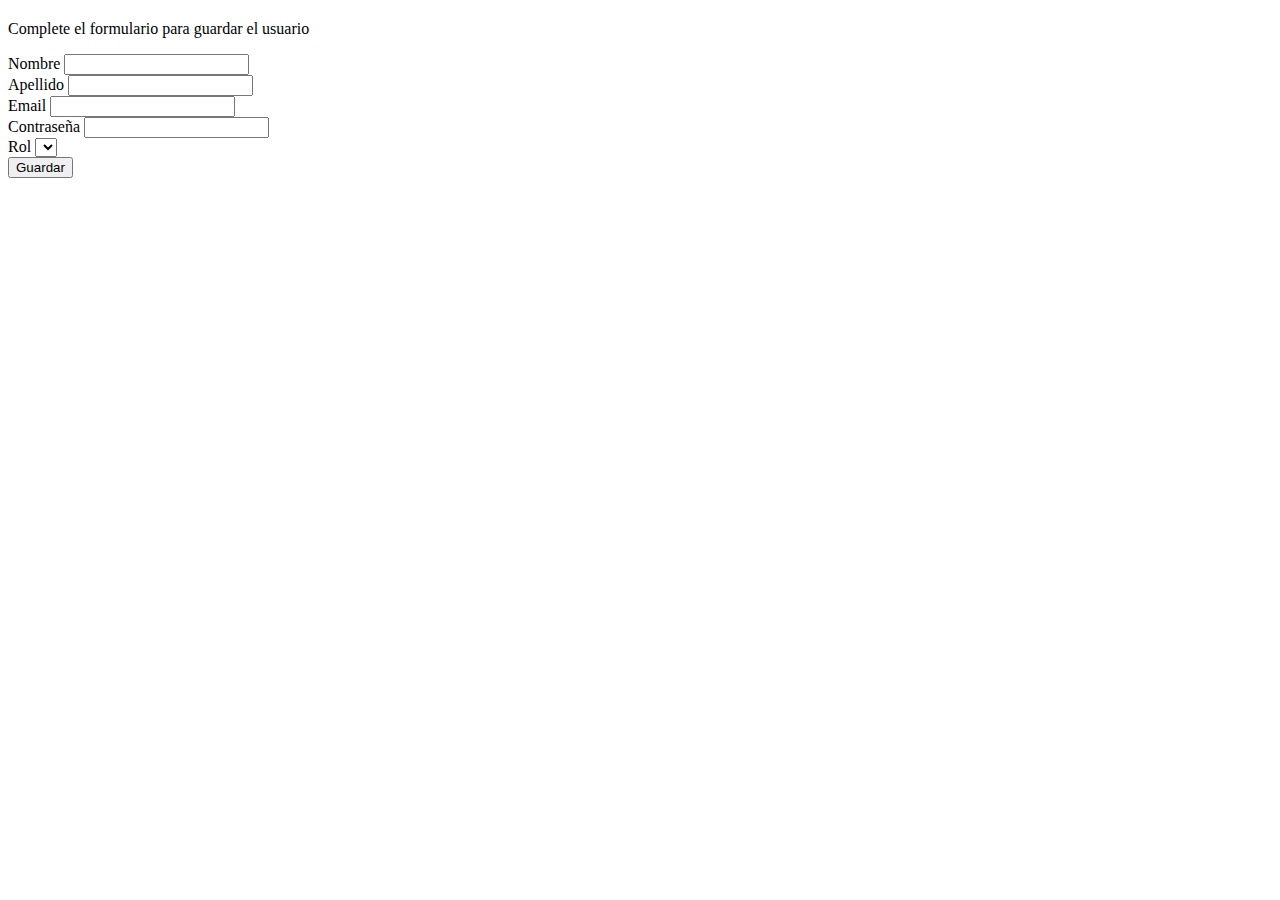
<file: EjercicioPractico2/src/main/resources/templates/usuarios/formulario.html>
<!DOCTYPE html>
<html xmlns:th="http://www.thymeleaf.org">
    <head>
        <title th:text="${usuario.id != null} ? 'Editar Usuario' : 'Nuevo Usuario'">Formulario Usuario</title>
    <head th:replace="~{general/fragmentos :: head}"></head>
</head>
<body>
    <header th:replace="~{general/fragmentos :: header}"></header>
    <nav th:replace="~{general/fragmentos :: navbar}"></nav>

    <main class="container mt-4">
        <div class="row mb-4">
            <div class="col-12">
                <h2>
                    <i class="bi bi-person-plus-fill text-primary"></i>
                    <span th:text="${usuario.id != null} ? 'Editar Usuario' : 'Nuevo Usuario'"></span>
                </h2>
                <p class="text-muted">Complete el formulario para guardar el usuario</p>
            </div>
        </div>

        <div class="card fade-in">
            <div class="card-body">
                <!-- Formulario completo -->
                <form th:action="@{/usuarios/guardar}" th:object="${usuario}" method="post">
                    <input type="hidden" th:field="*{id}" />

                    <div class="mb-3">
                        <label for="nombre">Nombre</label>
                        <input type="text" th:field="*{nombre}" id="nombre" class="form-control" required />
                    </div>

                    <div class="mb-3">
                        <label for="apellido">Apellido</label>
                        <input type="text" th:field="*{apellido}" id="apellido" class="form-control" required />
                    </div>

                    <div class="mb-3">
                        <label for="email">Email</label>
                        <input type="email" th:field="*{email}" id="email" class="form-control" required />
                    </div>

                    <div class="mb-3">
                        <label for="password">Contraseña</label>
                        <input type="password" th:field="*{password}" id="password" class="form-control" required />
                    </div>

                    <div class="mb-3">
                        <label for="rol">Rol</label>
                        <select th:field="*{rol.id}" id="rol" class="form-control">
                            <option th:each="rol : ${roles}" th:value="${rol.id}" th:text="${rol.nombre}"></option>
                        </select>
                    </div>

                    <button type="submit" class="btn btn-primary">Guardar</button>
                </form>

            </div>
        </div>
    </main>

    <footer th:replace="~{general/fragmentos :: footer}"></footer>
    <div th:replace="~{general/fragmentos :: scripts}"></div>
</body>
</html>
</file>
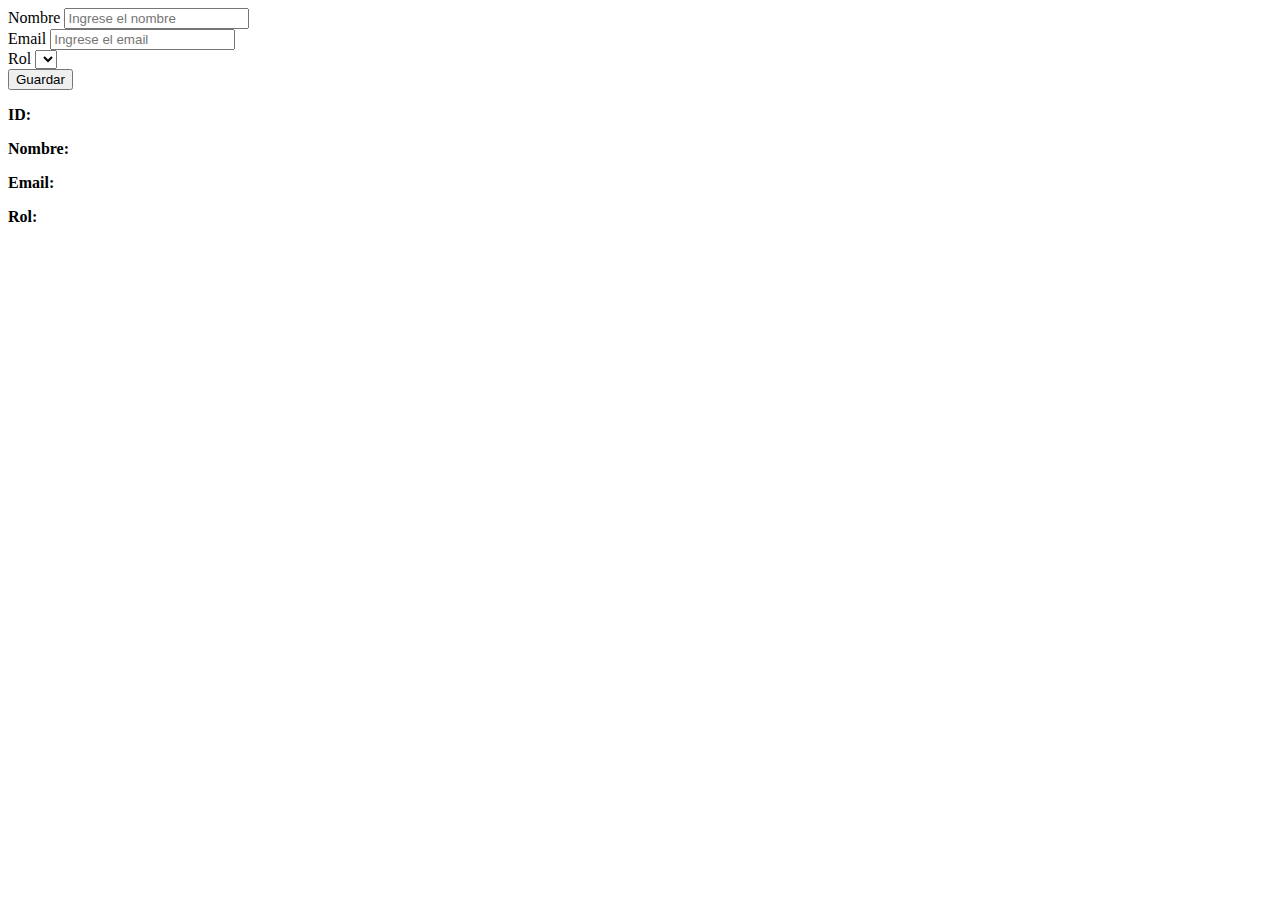
<file: EjercicioPractico2/src/main/resources/templates/usuarios/fragmentos.html>
<!DOCTYPE html>
<html xmlns:th="http://www.thymeleaf.org">
<body>

<!-- Fragmento: Formulario de Usuario -->
<div th:fragment="formularioUsuario">
    <form th:action="@{/usuarios/guardar}" th:object="${usuario}" method="post">
        <div class="mb-3">
            <label for="nombre" class="form-label">Nombre</label>
            <input type="text" th:field="*{nombre}" id="nombre" class="form-control" placeholder="Ingrese el nombre" required/>
        </div>

        <div class="mb-3">
            <label for="email" class="form-label">Email</label>
            <input type="email" th:field="*{email}" id="email" class="form-control" placeholder="Ingrese el email" required/>
        </div>

        <div class="mb-3">
            <label for="rol" class="form-label">Rol</label>
            <select name="rolId" id="rol" class="form-control" required>
                <option th:each="rol : ${roles}" th:value="${rol.id}" th:text="${rol.nombre}"></option>
            </select>
        </div>

        <button type="submit" class="btn btn-primary">Guardar</button>
    </form>
</div>


<div th:fragment="detalleUsuario">
    <p><strong>ID:</strong> <span th:text="${usuario.id}"></span></p>
    <p><strong>Nombre:</strong> <span th:text="${usuario.nombre}"></span></p>
    <p><strong>Email:</strong> <span th:text="${usuario.email}"></span></p>
    <p><strong>Rol:</strong> <span th:text="${usuario.rol.nombre}"></span></p>
</div>

</body>
</html>
</file>
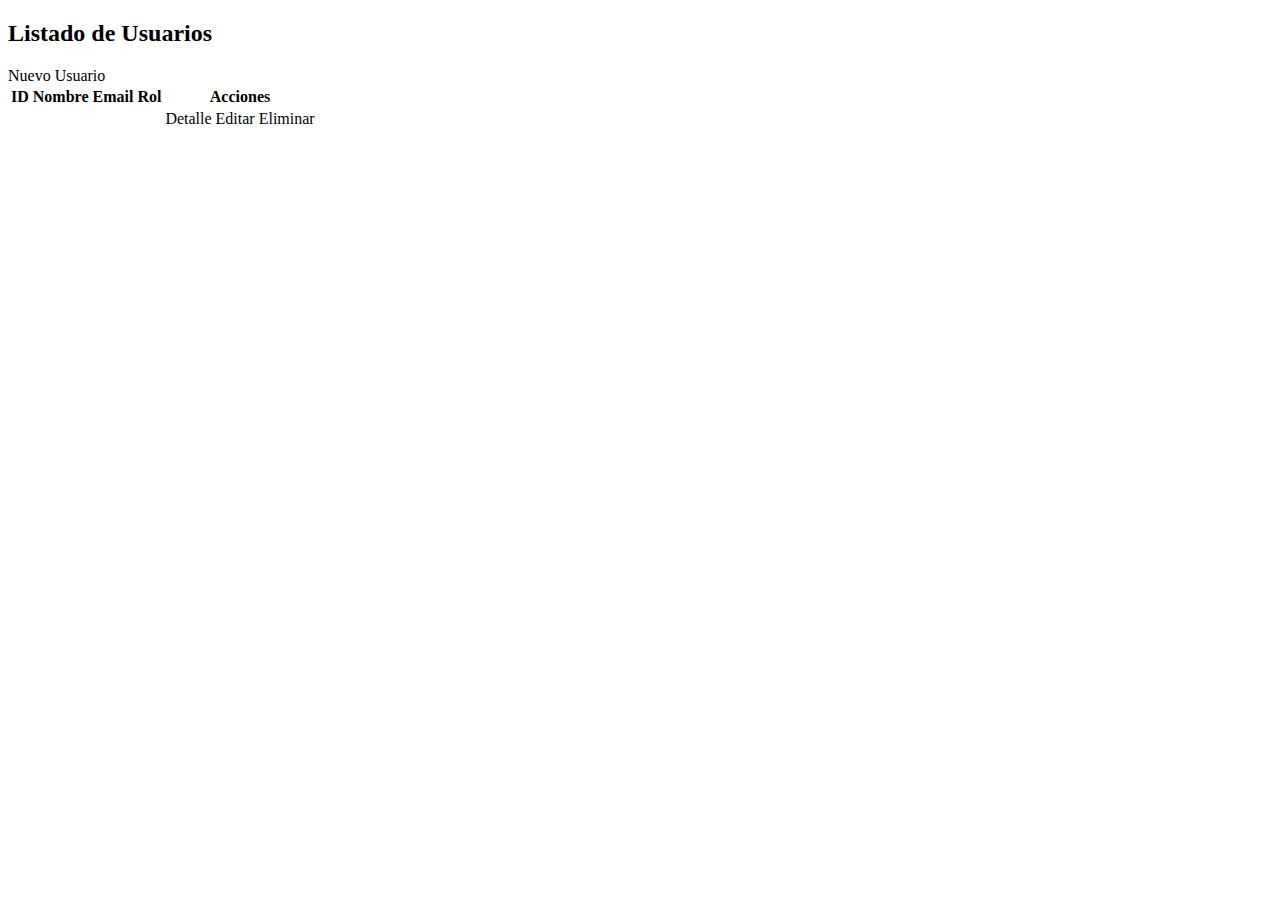
<file: EjercicioPractico2/src/main/resources/templates/usuarios/listado.html>
<!DOCTYPE html>
<html xmlns:th="http://www.thymeleaf.org">
<head>
    <title>Listado de Usuarios</title>
    <head th:replace="~{general/fragmentos :: head}"></head>
</head>
<body>
    <header th:replace="~{general/fragmentos :: header}"></header>
    <nav th:replace="~{general/fragmentos :: navbar}"></nav>

    <main class="container mt-4">
        <div class="d-flex justify-content-between align-items-center mb-3">
            <h2>Listado de Usuarios</h2>
            <a th:href="@{/usuarios/nuevo}" class="btn btn-primary">Nuevo Usuario</a>
        </div>

        <table class="table table-striped table-bordered">
            <thead class="table-dark">
                <tr>
                    <th>ID</th>
                    <th>Nombre</th>
                    <th>Email</th>
                    <th>Rol</th>
                    <th>Acciones</th>
                </tr>
            </thead>
            <tbody>
                <tr th:each="usuario : ${usuarios}">
                    <td th:text="${usuario.id}"></td>
                    <td th:text="${usuario.nombre}"></td>
                    <td th:text="${usuario.email}"></td>
                    <td th:text="${usuario.rol.nombre}"></td>
                    <td>
                        <a th:href="@{/usuarios/detalle/{id}(id=${usuario.id})}" class="btn btn-info btn-sm">Detalle</a>
                        <a th:href="@{/usuarios/editar/{id}(id=${usuario.id})}" class="btn btn-warning btn-sm">Editar</a>
                        <a th:href="@{/usuarios/eliminar/{id}(id=${usuario.id})}" class="btn btn-danger btn-sm"
                           onclick="return confirm('¿Seguro que desea eliminar este usuario?');">Eliminar</a>
                    </td>
                </tr>
            </tbody>
        </table>
    </main>

    <footer th:replace="~{general/fragmentos :: footer}"></footer>
    <div th:replace="~{general/fragmentos :: scripts}"></div>
</body>
</html>
</file>
